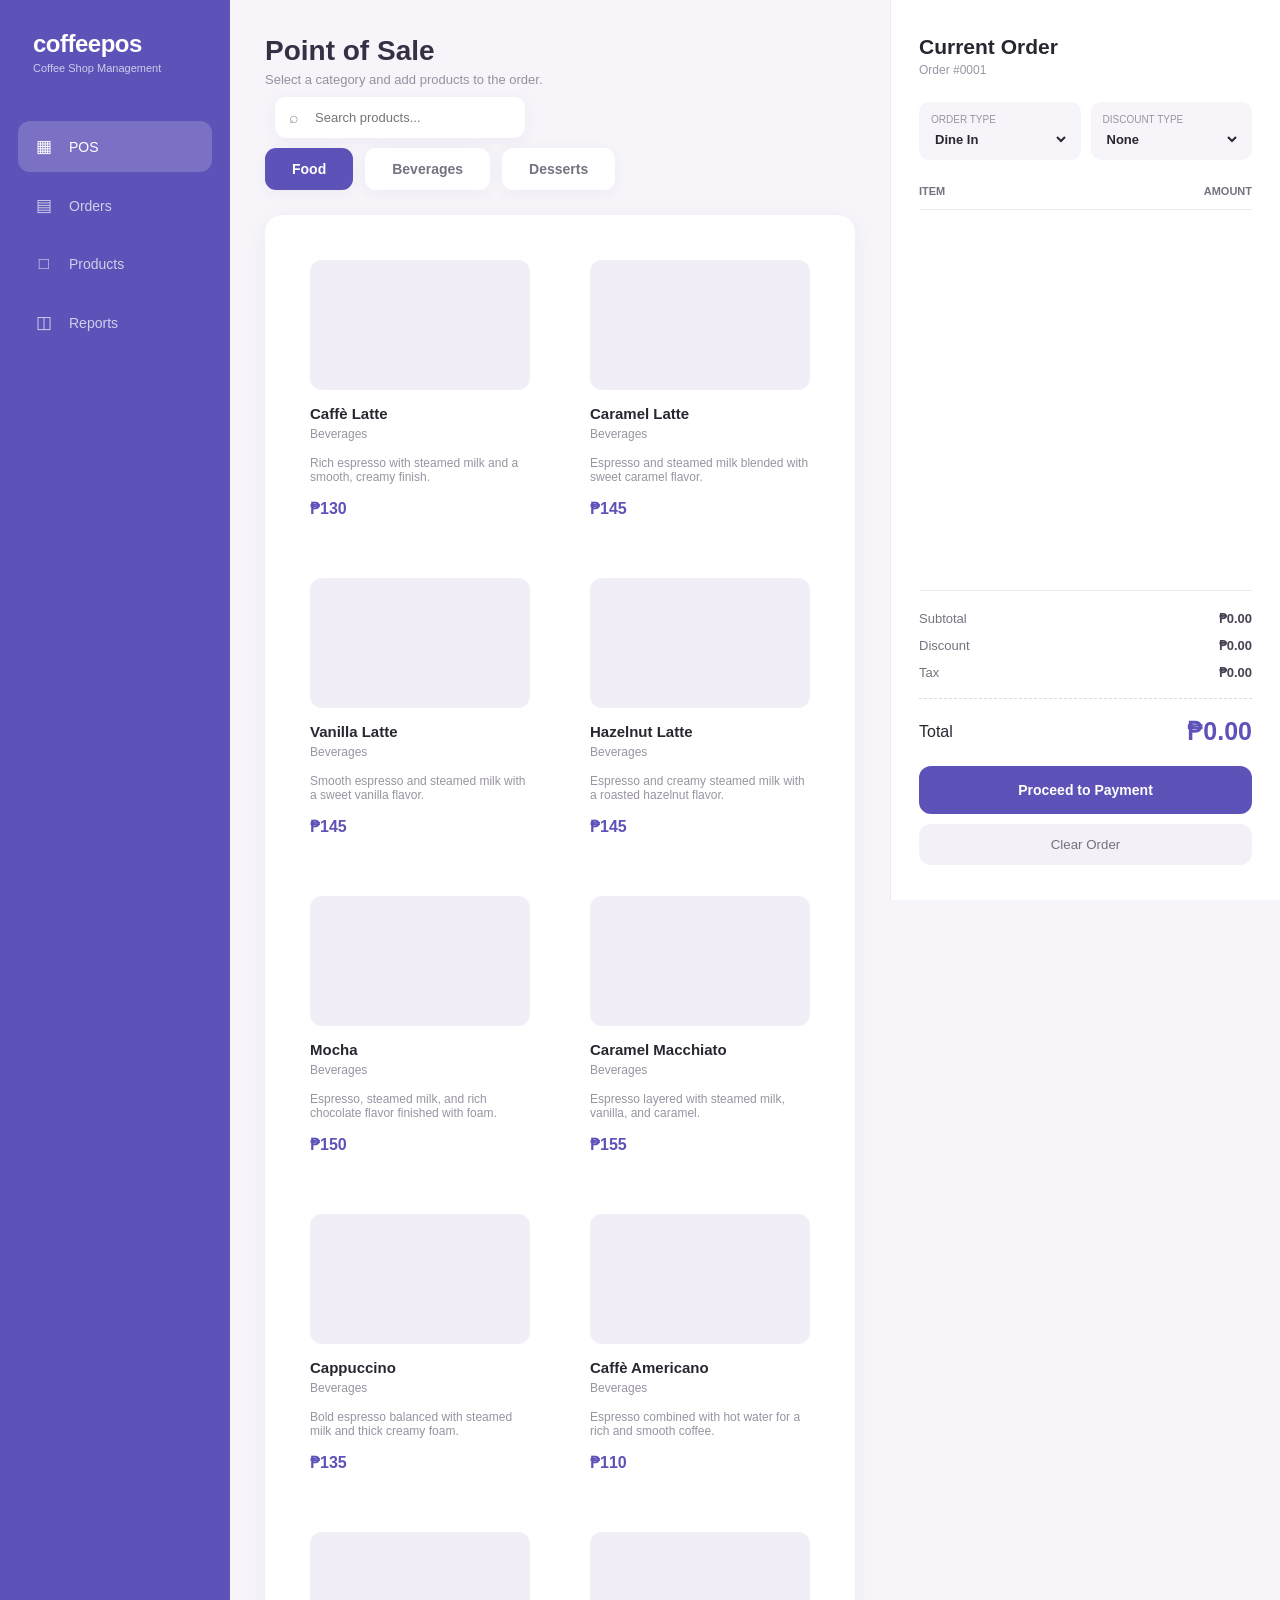
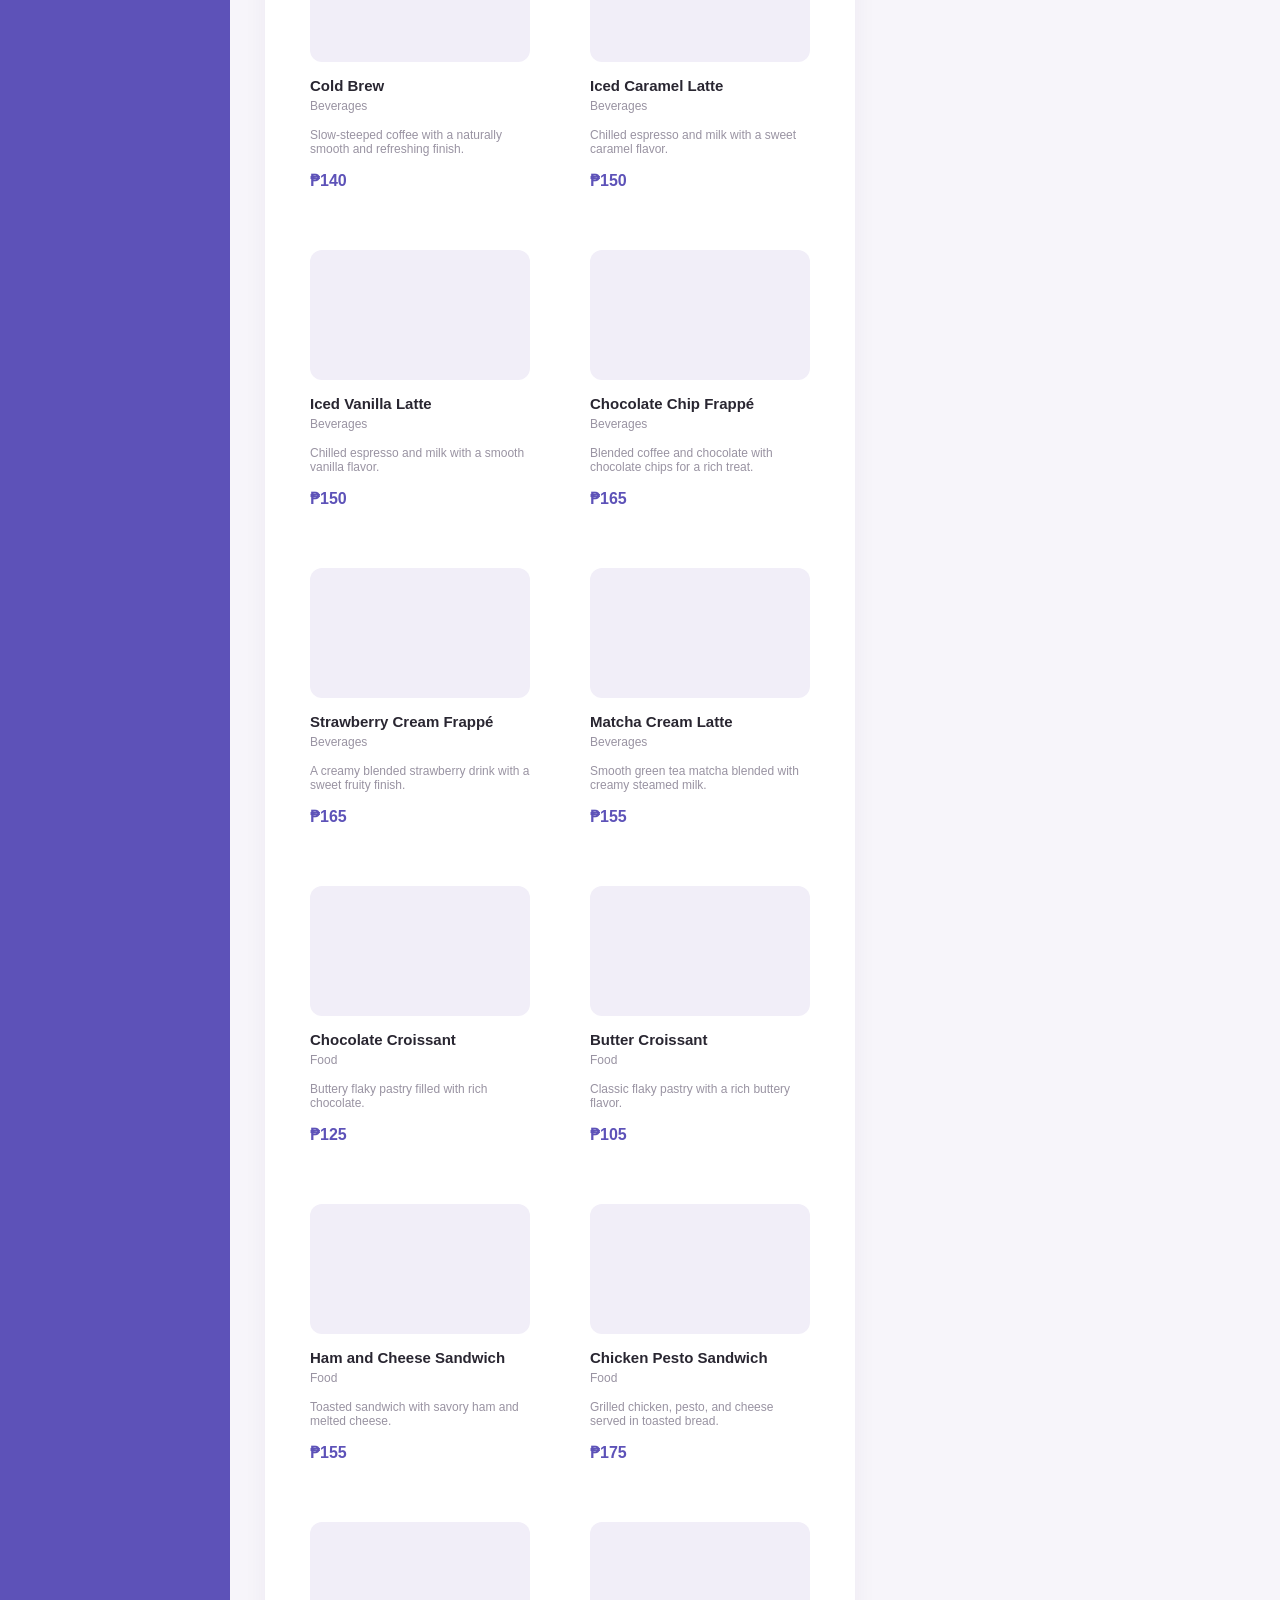
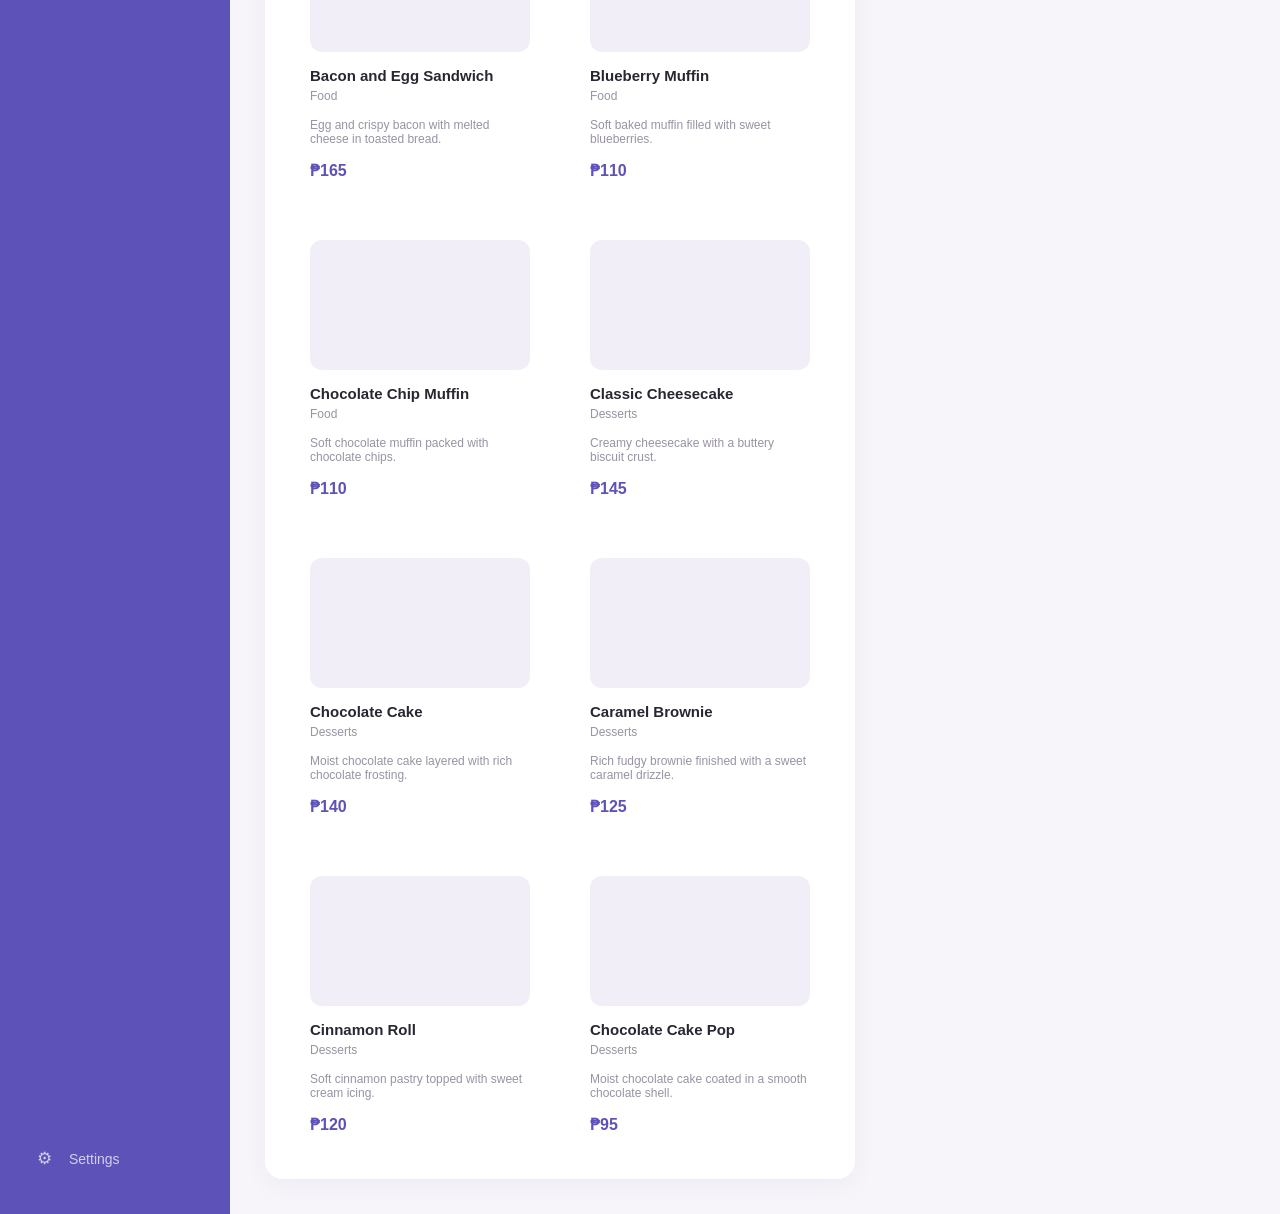
<file: index.html>
<!DOCTYPE html>
<html lang="en">

<head>
    <meta charset="UTF-8">
    <meta name="viewport" content="width=device-width, initial-scale=1.0">
    <title>Coffee Shop POS</title>

    <link rel="stylesheet" href="style.css">
</head>

<body>

    <div class="pos-container">

        <!-- =================================
             LEFT SIDEBAR
        ================================== -->

        <aside class="sidebar">

            <div class="logo">
                <h1>coffeepos</h1>
                <span>Coffee Shop Management</span>
            </div>

            <nav class="nav-menu">

                <a href="index.html" class="nav-item active">
                    <span class="nav-icon">▦</span>
                    <span>POS</span>
                </a>

                <a href="orders.html" class="nav-item ">
                    <span class="nav-icon">▤</span>
                    <span>Orders</span>
                </a>

                <a href="products.html" class="nav-item">
                    <span class="nav-icon">□</span>
                    <span>Products</span>
                </a>

                <a href="reports.html" class="nav-item">
                    <span class="nav-icon">◫</span>
                    <span>Reports</span>
                </a>

            </nav>

            <div class="sidebar-bottom">

                <a href="#" class="nav-item">
                    <span class="nav-icon">⚙</span>
                    <span>Settings</span>
                </a>

            </div>

        </aside>


        <!-- =================================
             MIDDLE PRODUCT SECTION
        ================================== -->

        <main class="pos-products">

            <div class="top-bar">

                <div class="page-title">
                    <h2>Point of Sale</h2>
                    <p>Select a category and add products to the order.</p>
                </div>

                <div class="top-actions">

                    <div class="search-box">
                        <span class="search-icon">⌕</span>
                        <input type="text" id="product-search" placeholder="Search products...">
                    </div>

                </div>

            </div>


            <!-- CATEGORY BUTTONS -->

            <div class="categories">

                <button class="category active" data-category="food">
                    Food
                </button>

                <button class="category" data-category="beverages">
                    Beverages
                </button>

                <button class="category" data-category="desserts">
                    Desserts
                </button>

            </div>


            <!--
                EMPTY PRODUCT CONTAINER

                Your JavaScript can populate this later.

                Example:

                const productList =
                    document.getElementById("product-list");

            -->

            <section class="product-area">

                <div class="product-grid" id="product-grid">

                    <!--
                        PRODUCTS WILL BE INSERTED HERE
                        USING JAVASCRIPT
                    -->

                </div>

            </section>

        </main>


        <!-- =================================
             RIGHT ORDER / TABULATION PANEL
        ================================== -->

        <aside class="order-panel">

            <div class="order-header">

                <div>
                    <h2>Current Order</h2>
                    <span class="order-number">
                        Order #0001
                    </span>
                </div>

            </div>


            <!-- ORDER INFORMATION -->

            <div class="order-info">

                <div class="info-box">
                    <label>Order Type</label>
                    <select id="order-type">
                        <option value="dine-in" selected>Dine In</option>
                        <option value="takeout">Takeout</option>

                    </select>
                </div>

                <div class="info-box">
                    <label>Discount Type</label>
                    <select id="discount-type" onchange="computeSubtotal();">
                        <option value="none" selected>None</option>
                        <option value="pwd">PWD (20%)</option>
                        <option value="senior">Senior Citizen (20%)</option>
                        <option value="student">Student (10%)</option>
                    </select>
                </div>
            </div>


            <!-- ORDER ITEM HEADER -->

            <div class="order-items-title">

                <span>ITEM</span>
                <span>AMOUNT</span>

            </div>


            <!--
                EMPTY CART

                JavaScript can populate this.

                Example:

                <div class="order-item">
                    <div class="item-details">
                        <h4>Caramel Latte</h4>
                        <span>2 × ₱150</span>
                    </div>

                    <div class="item-price">
                        ₱300
                    </div>
                </div>
            -->

            <div id="order-items">

                <!--
                    CART ITEMS WILL APPEAR HERE
                -->

            </div>


            <!-- ORDER CALCULATION -->

            <div class="order-summary">

                <div class="summary-row">
                    <span>Subtotal</span>
                    <span id="subtotal">₱0.00</span>
                </div>

                <div class="summary-row">
                    <span>Discount</span>
                    <span id="discount">₱0.00</span>
                </div>

                <div class="summary-row">
                    <span>Tax</span>
                    <span id="tax">₱0.00</span>
                </div>


                <div class="summary-total">

                    <span>Total</span>

                    <span class="total-price" id="total">
                        ₱0.00
                    </span>

                </div>

            </div>


            <!-- PAYMENT -->

            <button class="payment-button" id="payment-button">
                Proceed to Payment
            </button>

            <button class="clear-button" id="clear-order">
                Clear Order
            </button>

        </aside>

    </div>

</body>
<script src="script.js"></script>

</html>
</file>
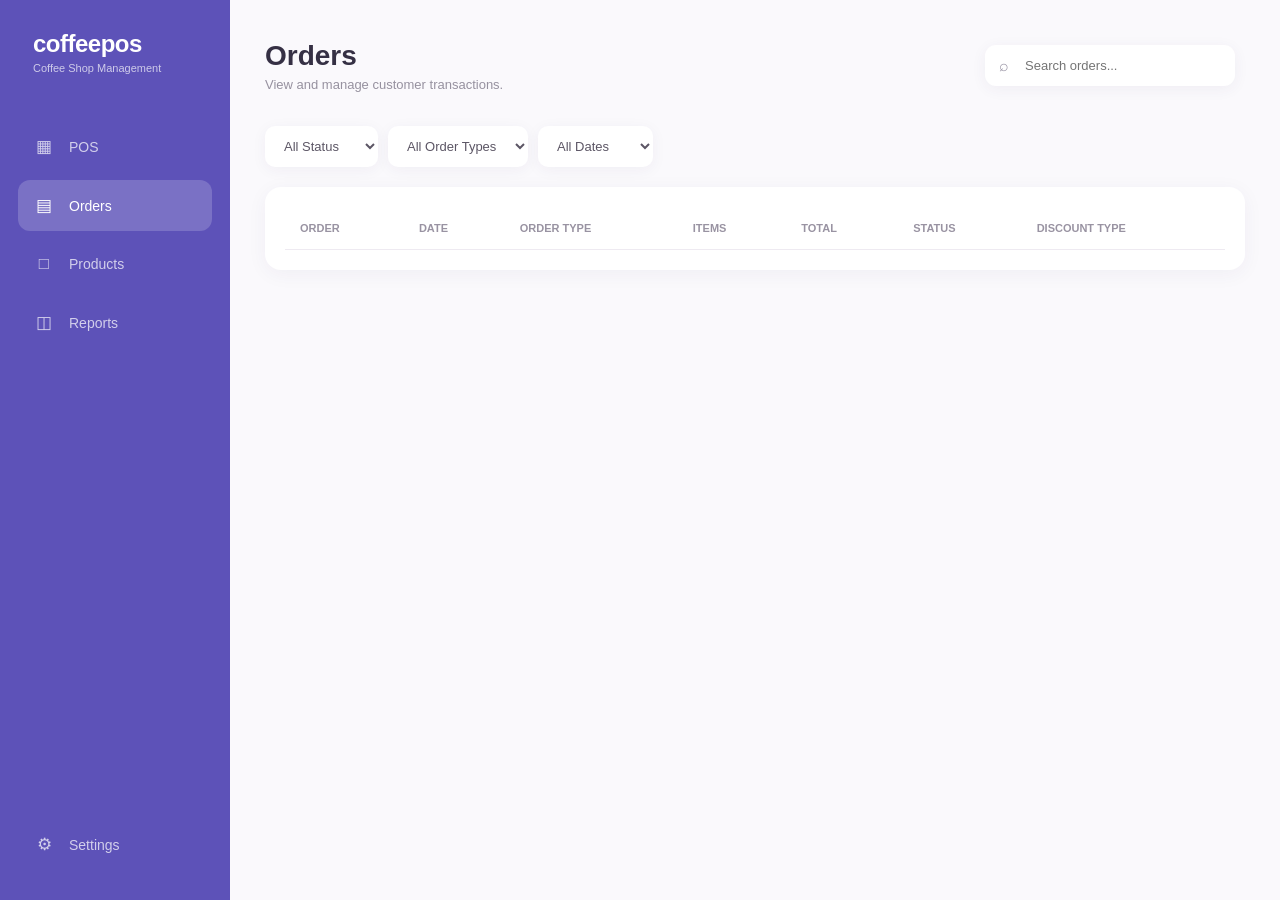
<file: orders.html>
<!DOCTYPE html>
<html lang="en">

<head>
    <meta charset="UTF-8">
    <meta name="viewport" content="width=device-width, initial-scale=1.0">

    <title>Orders - Coffee POS</title>

    <link rel="stylesheet" href="style.css">
</head>

<body>

    <div class="pos-container">

        <!-- SIDEBAR -->

        <aside class="sidebar">

            <div class="logo">
                <h1>coffeepos</h1>
                <span>Coffee Shop Management</span>
            </div>

            <nav class="nav-menu">

                <a href="index.html" class="nav-item">
                    <span class="nav-icon">▦</span>
                    <span>POS</span>
                </a>

                <a href="orders.html" class="nav-item active">
                    <span class="nav-icon">▤</span>
                    <span>Orders</span>
                </a>

                <a href="products.html" class="nav-item">
                    <span class="nav-icon">□</span>
                    <span>Products</span>
                </a>

                <a href="reports.html" class="nav-item">
                    <span class="nav-icon">◫</span>
                    <span>Reports</span>
                </a>

            </nav>

            <div class="sidebar-bottom">

                <a href="#" class="nav-item">
                    <span class="nav-icon">⚙</span>
                    <span>Settings</span>
                </a>

            </div>

        </aside>


        <!-- MAIN CONTENT -->

        <main class="page-content">

            <div class="page-header">

                <div class="page-title">
                    <h2>Orders</h2>
                    <p>View and manage customer transactions.</p>
                </div>

                <div class="search-box">

                    <span class="search-icon">⌕</span>

                    <input type="text" id="order-search" placeholder="Search orders...">

                </div>

            </div>


            <!-- FILTERS -->

            <div class="filters">

                <select class="filter-select" id="order-status-filter">
                    <option value="">All Status</option>
                    <option value="completed">Completed</option>
                    <option value="pending">Pending</option>
                    <option value="cancelled">Cancelled</option>
                </select>

                <select class="filter-select" id="order-type-filter">
                    <option value="">All Order Types</option>
                    <option value="dine-in">Dine In</option>
                    <option value="takeout">Takeout</option>
                </select>

                <select class="filter-select" id="order-date-filter">
                    <option value="">All Dates</option>
                    <option value="today">Today</option>
                    <option value="week">This Week</option>
                    <option value="month">This Month</option>
                </select>

            </div>


            <!-- ORDERS TABLE -->

            <div class="card table-card">

                <table class="data-table">

                    <thead>

                        <tr>
                            <th>Order</th>
                            <th>Date</th>
                            <th>Order Type</th>
                            <th>Items</th>
                            <th>Total</th>
                            <th>Status</th>
                            <th>Discount Type</th>
                            
                        </tr>

                    </thead>

                    <tbody id="orders-table-body">

                        <!--
                        JavaScript can populate orders here.
                    -->

                    </tbody>

                </table>

            </div>

        </main>

    </div>

</body>
<script src="script.js"></script>

</html>
</file>
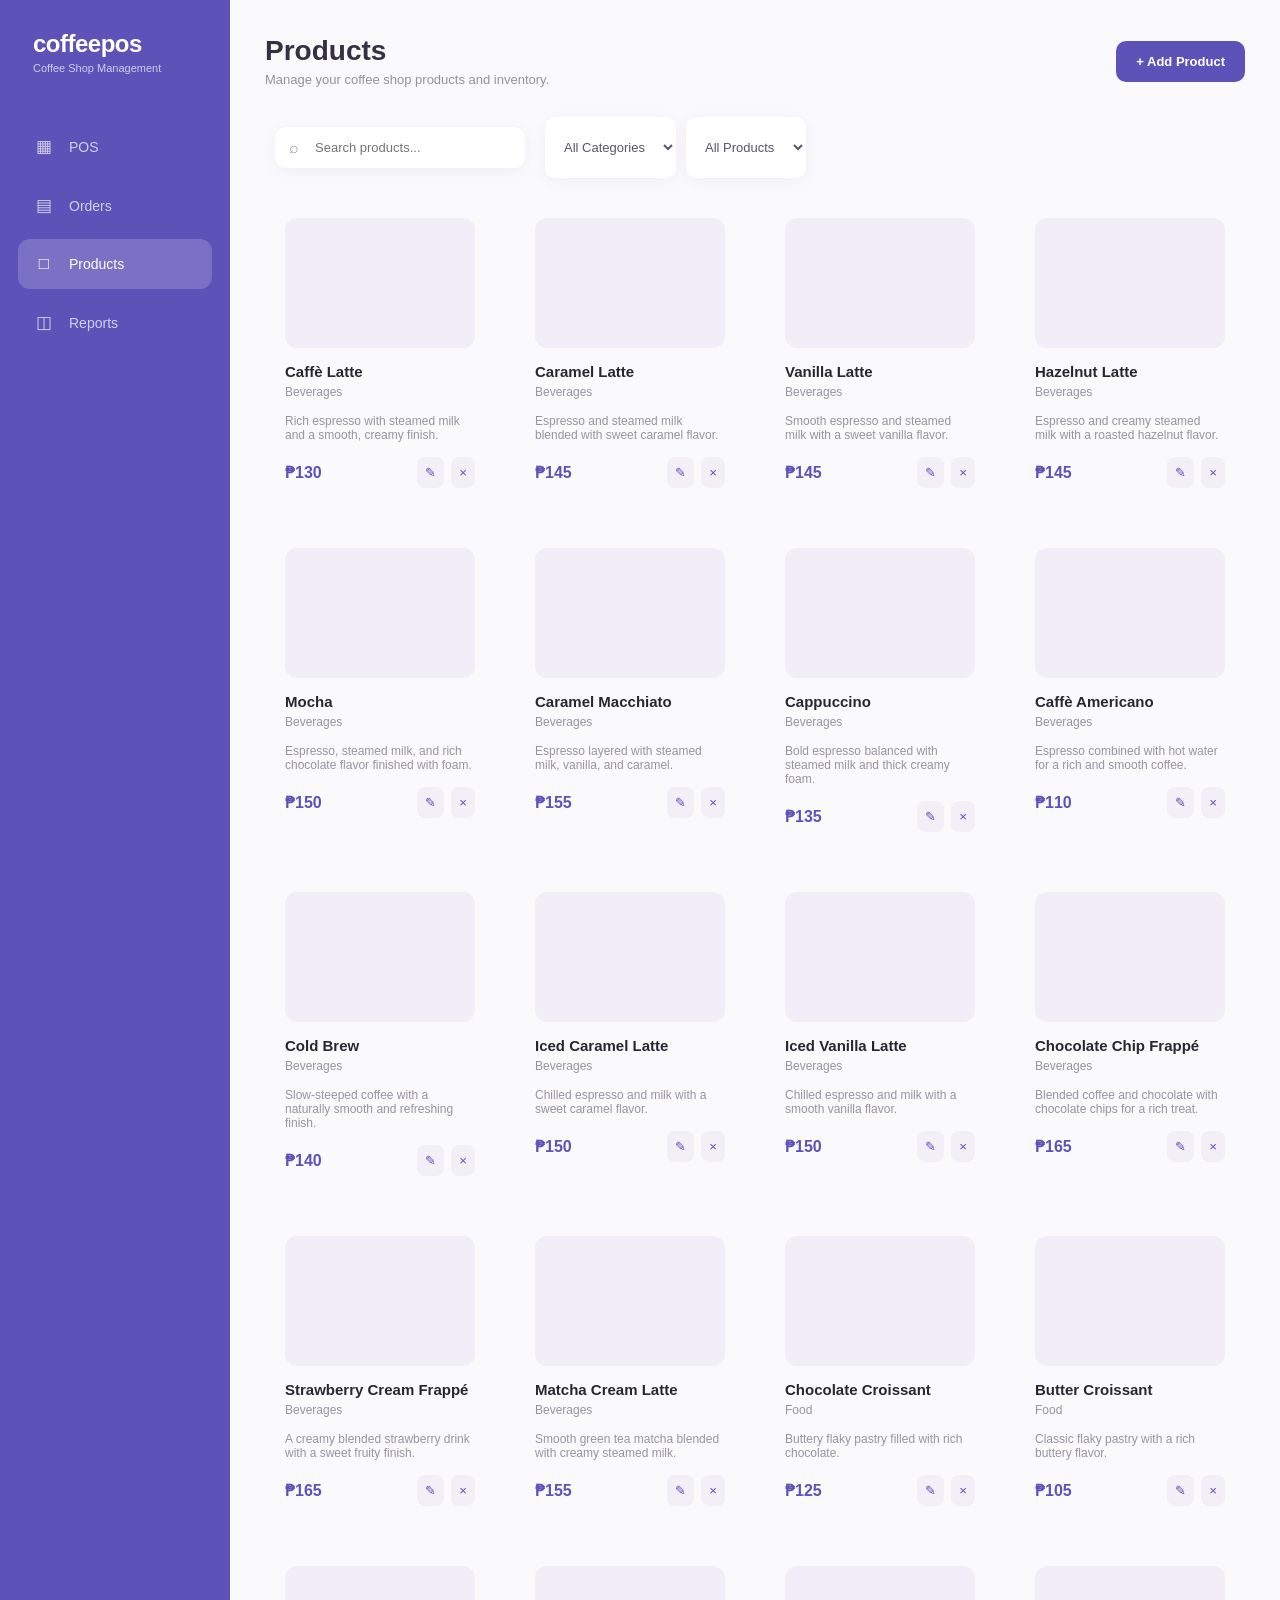
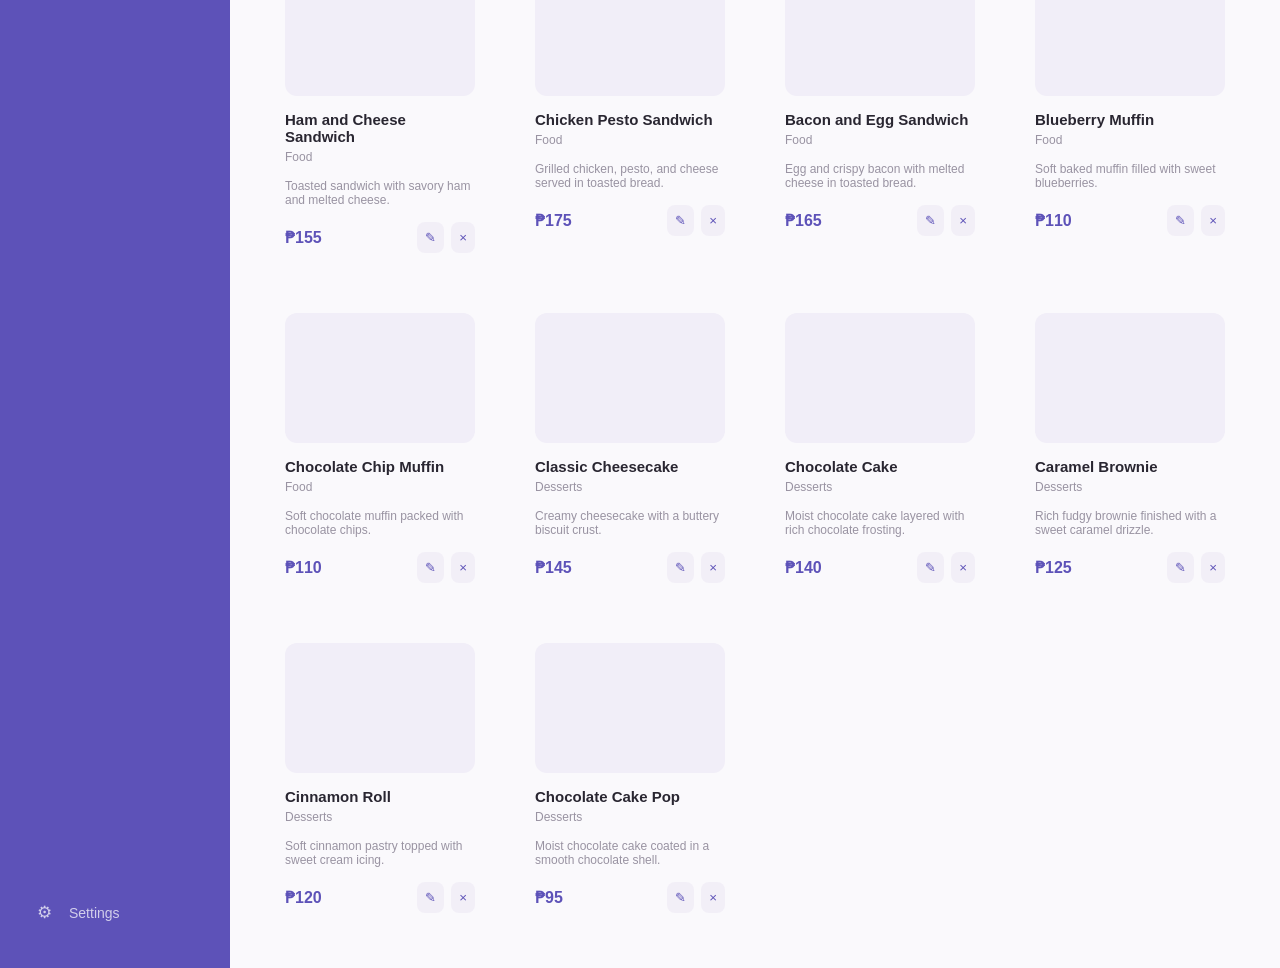
<file: products.html>
<!DOCTYPE html>
<html lang="en">

<head>
    <meta charset="UTF-8">
    <meta name="viewport" content="width=device-width, initial-scale=1.0">

    <title>Products - Coffee POS</title>

    <link rel="stylesheet" href="style.css">
</head>

<body>

    <div class="pos-container">

        <!-- SIDEBAR -->

        <aside class="sidebar">

            <div class="logo">
                <h1>coffeepos</h1>
                <span>Coffee Shop Management</span>
            </div>

            <nav class="nav-menu">

                <a href="index.html" class="nav-item">
                    <span class="nav-icon">▦</span>
                    <span>POS</span>
                </a>

                <a href="orders.html" class="nav-item">
                    <span class="nav-icon">▤</span>
                    <span>Orders</span>
                </a>

                <a href="products.html" class="nav-item active">
                    <span class="nav-icon">□</span>
                    <span>Products</span>
                </a>

                <a href="reports.html" class="nav-item">
                    <span class="nav-icon">◫</span>
                    <span>Reports</span>
                </a>

            </nav>

            <div class="sidebar-bottom">

                <a href="#" class="nav-item">
                    <span class="nav-icon">⚙</span>
                    <span>Settings</span>
                </a>

            </div>

        </aside>


        <!-- MAIN -->

        <main class="page-content">

            <div class="page-header">

                <div class="page-title">
                    <h2>Products</h2>
                    <p>Manage your coffee shop products and inventory.</p>
                </div>

                <button class="primary-button" id="add-product-button" onclick="add_product()">
                    + Add Product
                </button>

            </div>


            <!-- SEARCH + FILTER -->

            <div class="filters">

                <div class="search-box">

                    <span class="search-icon">⌕</span>

                    <input type="text" id="product-search" placeholder="Search products...">

                </div>

                <select class="filter-select" id="product-category-filter">

                    <option value="">All Categories</option>
                    <option value="food">Food</option>
                    <option value="beverages">Beverages</option>
                    <option value="desserts">Desserts</option>

                </select>

                <select class="filter-select" id="product-status-filter">

                    <option value="">All Products</option>
                    <option value="available">Available</option>
                    <option value="unavailable">Unavailable</option>

                </select>

            </div>


            <!-- PRODUCT GRID -->

            <div class="product-grid" id="product-grid">

                <!--
                JavaScript will populate products here.
            -->

            </div>

        </main>

    </div>
    <!-- =========================================
     ADD PRODUCT MODAL
========================================= -->

    <div class="modal-overlay" id="add-product-modal">

        <div class="product-modal">

            <!-- MODAL HEADER -->

            <div class="modal-header">

                <div>
                    <h2>Add Product</h2>
                    <p>Add a new item to your coffee shop menu.</p>
                </div>

                <button type="button" class="modal-close" id="close-product-modal" onclick="add_product()">
                    ×
                </button>

            </div>


            <!-- MODAL FORM -->

            <form id="add-product-form">

                <div class="form-grid">

                    <!-- PRODUCT NAME -->

                    <div class="form-group full-width">

                        <label for="product-name">
                            Product Name
                        </label>

                        <input type="text" id="product-name" name="product_name" placeholder="e.g. Caramel Latte"
                            required>

                    </div>


                    <!-- CATEGORY -->

                    <div class="form-group">

                        <label for="product-category">
                            Category
                        </label>

                        <select id="product-category" name="category" required>

                            <option value="" disabled selected>
                                Select category
                            </option>

                            <option value="food">
                                Food
                            </option>

                            <option value="beverages">
                                Beverages
                            </option>

                            <option value="desserts">
                                Desserts
                            </option>

                        </select>

                    </div>


                    <!-- PRICE -->

                    <div class="form-group">

                        <label for="product-price">
                            Price
                        </label>

                        <input type="number" id="product-price" name="price" min="0" step="0.01" placeholder="₱0.00"
                            required>

                    </div>

                    <!-- DESCRIPTION -->

                    <div class="form-group full-width">

                        <label for="product-description">
                            Description
                        </label>

                        <textarea id="product-description" name="description" rows="4"
                            placeholder="Short description of the product..."></textarea>

                    </div>

                </div>


                <!-- MODAL FOOTER -->

                <div class="modal-footer">

                    <button type="button" class="modal-cancel" id="cancel-product">
                        Cancel
                    </button>

                    <button type="submit" class="primary-button">
                        Add Product
                    </button>

                </div>

            </form>

        </div>

    </div>

</body>
<script src="script.js"></script>



</html>
</file>
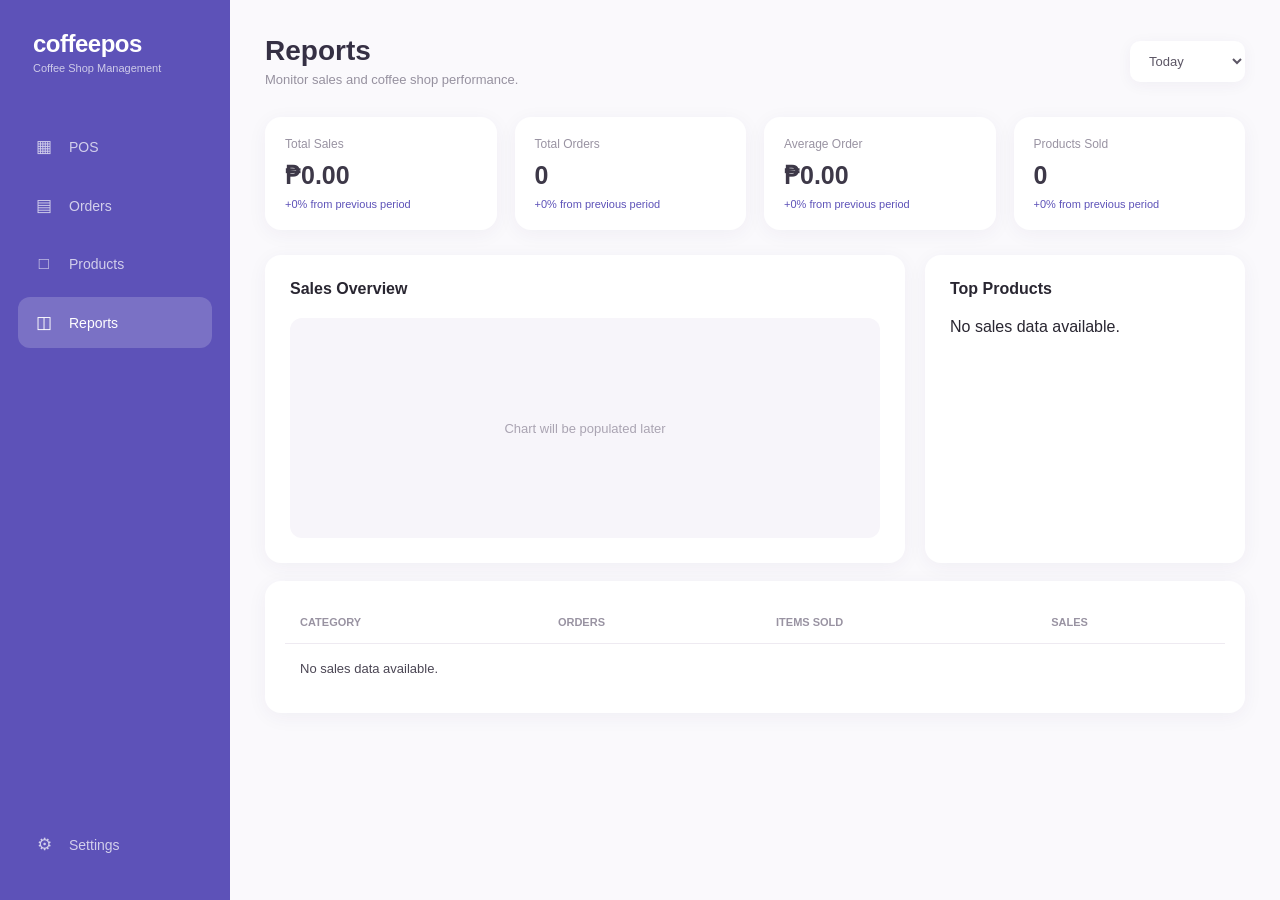
<file: reports.html>
<!DOCTYPE html>
<html lang="en">

<head>
    <meta charset="UTF-8">
    <meta name="viewport" content="width=device-width, initial-scale=1.0">

    <title>Reports - Coffee POS</title>

    <link rel="stylesheet" href="style.css">
</head>

<body>

    <div class="pos-container">

        <!-- SIDEBAR -->

        <aside class="sidebar">

            <div class="logo">
                <h1>coffeepos</h1>
                <span>Coffee Shop Management</span>
            </div>

            <nav class="nav-menu">

                <a href="index.html" class="nav-item">
                    <span class="nav-icon">▦</span>
                    <span>POS</span>
                </a>

                <a href="orders.html" class="nav-item">
                    <span class="nav-icon">▤</span>
                    <span>Orders</span>
                </a>

                <a href="products.html" class="nav-item">
                    <span class="nav-icon">□</span>
                    <span>Products</span>
                </a>

                <a href="reports.html" class="nav-item active">
                    <span class="nav-icon">◫</span>
                    <span>Reports</span>
                </a>

            </nav>

            <div class="sidebar-bottom">

                <a href="#" class="nav-item">
                    <span class="nav-icon">⚙</span>
                    <span>Settings</span>
                </a>

            </div>

        </aside>


        <!-- MAIN -->

        <main class="page-content">

            <div class="page-header">

                <div class="page-title">

                    <h2>Reports</h2>

                    <p>
                        Monitor sales and coffee shop performance.
                    </p>

                </div>

                <select class="filter-select" id="report-period">

                    <option value="today">Today</option>
                    <option value="week">This Week</option>
                    <option value="month">This Month</option>
                    <option value="year">This Year</option>

                </select>

            </div>


            <!-- STATISTICS -->

            <div class="stats-grid">

                <div class="card stat-card">

                    <p>Total Sales</p>

                    <h3 id="total-sales">
                        ₱0.00
                    </h3>

                    <div class="stat-change">
                        +0% from previous period
                    </div>

                </div>


                <div class="card stat-card">

                    <p>Total Orders</p>

                    <h3 id="total-orders">
                        0
                    </h3>

                    <div class="stat-change">
                        +0% from previous period
                    </div>

                </div>


                <div class="card stat-card">

                    <p>Average Order</p>

                    <h3 id="average-order">
                        ₱0.00
                    </h3>

                    <div class="stat-change">
                        +0% from previous period
                    </div>

                </div>


                <div class="card stat-card">

                    <p>Products Sold</p>

                    <h3 id="products-sold">
                        0
                    </h3>

                    <div class="stat-change">
                        +0% from previous period
                    </div>

                </div>

            </div>


            <!-- REPORTS -->

            <div class="report-grid">

                <div class="card report-card">

                    <h3>Sales Overview</h3>

                    <div class="chart-placeholder" id="sales-chart">

                        Chart will be populated later

                    </div>

                </div>


                <div class="card report-card">

                    <h3>Top Products</h3>

                    <div id="top-products">

                        <!--
                        JavaScript can populate
                        top-selling products here.
                    -->

                    </div>

                </div>

            </div>


            <!-- CATEGORY SALES -->

            <br>

            <div class="card table-card">

                <table class="data-table">

                    <thead>

                        <tr>
                            <th>Category</th>
                            <th>Orders</th>
                            <th>Items Sold</th>
                            <th>Sales</th>
                        </tr>

                    </thead>

                    <tbody id="category-report-body">

                        <!--
                        JavaScript will populate
                        category report data.
                    -->

                    </tbody>

                </table>

            </div>

        </main>

    </div>

</body>
<script src="script.js"></script>

</html>
</file>
<file: style.css>
* {
    margin: 0;
    padding: 0;
    box-sizing: border-box;
}

body {
    font-family: Arial, Helvetica, sans-serif;
    background: #f7f5fa;
    color: #292631;
}

button,
input,
select {
    font-family: inherit;
}

button {
    cursor: pointer;
}


/* =========================================
   GLOBAL LAYOUT
========================================= */

.pos-container {
    display: flex;
    width: 100%;
    min-height: 100vh;
}


/* =========================================
   SIDEBAR
========================================= */

.sidebar {
    width: 230px;
    min-height: 100vh;
    background: #5d52b8;
    color: white;
    display: flex;
    flex-direction: column;
    padding: 30px 18px;
    flex-shrink: 0;
}

.logo {
    padding: 0 15px;
    margin-bottom: 45px;
}

.logo h1 {
    font-size: 24px;
    font-weight: 700;
    letter-spacing: -0.5px;
}

.logo span {
    font-size: 11px;
    opacity: 0.7;
}

.nav-menu {
    display: flex;
    flex-direction: column;
    gap: 8px;
}

.nav-item {
    display: flex;
    align-items: center;
    gap: 15px;
    padding: 15px 16px;
    border-radius: 12px;
    color: rgba(255, 255, 255, 0.72);
    text-decoration: none;
    font-size: 14px;
    font-weight: 500;
    transition: 0.2s ease;
}

.nav-item:hover {
    background: rgba(255, 255, 255, 0.12);
    color: white;
}

.nav-item.active {
    background: rgba(255, 255, 255, 0.18);
    color: white;
}

.nav-icon {
    width: 20px;
    text-align: center;
    font-size: 17px;
}

.sidebar-bottom {
    margin-top: auto;
}


/* =========================================
   GENERAL PAGE
========================================= */

.page-content {
    flex: 1;
    min-width: 0;
    padding: 35px;
    background: #faf9fc;
}

.page-header {
    display: flex;
    justify-content: space-between;
    align-items: center;
    margin-bottom: 30px;
}

.page-title h2 {
    font-size: 28px;
    color: #353044;
    margin-bottom: 5px;
}

.page-title p {
    font-size: 13px;
    color: #96919f;
}


/* =========================================
   BUTTONS
========================================= */

.primary-button {
    border: none;
    background: #5d52b8;
    color: white;
    padding: 13px 20px;
    border-radius: 10px;
    font-size: 13px;
    font-weight: 600;
}

.primary-button:hover {
    background: #4d43a2;
}

.secondary-button {
    border: none;
    background: #f0edf6;
    color: #5d52b8;
    padding: 12px 18px;
    border-radius: 10px;
    font-size: 13px;
    font-weight: 600;
}


/* =========================================
   SEARCH
========================================= */

.search-box {
    position: relative;
    margin: 10px;
}

.search-box input {

    width: 250px;
    border: none;
    outline: none;
    background: white;
    padding: 13px 15px 13px 40px;
    border-radius: 11px;
    box-shadow: 0 3px 15px rgba(60, 48, 100, 0.06);
    font-size: 13px;
}

.search-icon {
    position: absolute;
    left: 14px;
    top: 50%;
    transform: translateY(-50%);
    color: #9994a4;
}


/* =========================================
   CARDS
========================================= */

.card {
    background: white;
    border-radius: 16px;
    box-shadow: 0 4px 20px rgba(60, 48, 100, 0.05);
}


/* =========================================
   POS
========================================= */

.pos-products {
    flex: 1;
    padding: 35px;

}

.categories {
    display: flex;
    gap: 12px;
    margin-bottom: 25px;
}

.category {
    border: none;
    background: white;
    color: #777280;
    padding: 13px 27px;
    border-radius: 11px;
    font-size: 14px;
    font-weight: 600;
    box-shadow: 0 3px 15px rgba(60, 48, 100, 0.05);
}

.category:hover {
    background: #f0edff;
    color: #5d52b8;
}

.category.active {
    background: #5d52b8;
    color: white;
}

.product-area {
    min-height: 600px;
    background: white;
    border-radius: 18px;
    padding: 25px;
    box-shadow: 0 5px 25px rgba(60, 48, 100, 0.05);
}

#product-list {
    display: grid;
    grid-template-columns: repeat(auto-fill, minmax(180px, 1fr));
    gap: 20px;
}


/* =========================================
   POS ORDER PANEL
========================================= */

.order-panel {
    width: 390px;
    height: 100vh;
    background: white;
    border-left: 1px solid #eeeaf3;
    padding: 35px 28px;
    position: sticky;
    top: 0;
    align-self: flex-start;
    display: flex;
    flex-direction: column;
}

.order-header {
    display: flex;
    justify-content: space-between;
    margin-bottom: 25px;
}

.order-header h2 {
    font-size: 21px;
}

.order-number {
    display: block;
    font-size: 12px;
    color: #9a95a3;
    margin-top: 4px;
}

.order-info {
    display: flex;
    gap: 10px;
    margin-bottom: 25px;
}

.info-box {
    flex: 1;
    background: #f7f5fa;
    padding: 12px;
    border-radius: 10px;

}

.info-box label {
    display: block;
    font-size: 10px;
    color: #9993a2;
    margin-bottom: 5px;
    text-transform: uppercase;
}

.info-box span {
    font-size: 13px;
    font-weight: 600;
}

.info-box select {
    width: 100%;
    border: none;
    outline: none;
    background: transparent;

    font-family: inherit;
    font-size: 13px;
    font-weight: 600;
    color: #292631;

    cursor: pointer;
}

.order-items-title {
    display: flex;
    justify-content: space-between;
    color: #77717f;
    font-size: 11px;
    font-weight: 600;
    padding-bottom: 12px;
    border-bottom: 1px solid #eeeaf1;
}

#order-items {
    flex: 1;
    overflow-y: auto;
    padding: 10px 0;
}

.order-summary {

    border-top: 1px solid #eeeaf1;
    padding-top: 20px;
}

.summary-row {
    display: flex;
    justify-content: space-between;
    margin-bottom: 12px;
    font-size: 13px;
    color: #77717f;
}

.summary-row span:last-child {
    color: #494353;
    font-weight: 600;
}

.summary-total {
    display: flex;
    justify-content: space-between;
    align-items: center;
    margin-top: 18px;
    padding-top: 18px;
    border-top: 1px dashed #ddd8e5;
}

.total-price {
    font-size: 25px;
    font-weight: 700;
    color: #5d52b8;
}

.payment-button {
    width: 100%;
    border: none;
    background: #5d52b8;
    color: white;
    padding: 16px;
    border-radius: 12px;
    margin-top: 20px;
    font-size: 14px;
    font-weight: 600;
}

.clear-button {
    width: 100%;
    border: none;
    background: #f3f0f8;
    color: #77717f;
    padding: 13px;
    border-radius: 12px;
    margin-top: 10px;
}


/* =========================================
   TABLES
========================================= */

.table-card {
    padding: 20px;
    overflow-x: auto;
}

.data-table {
    width: 100%;
    border-collapse: collapse;
}

.data-table th {
    text-align: left;
    padding: 15px;
    font-size: 11px;
    color: #9993a2;
    text-transform: uppercase;
    border-bottom: 1px solid #eeeaf1;
}

.data-table td {
    padding: 17px 15px;
    font-size: 13px;
    color: #4b4654;
    border-bottom: 1px solid #f1eef4;
}

.data-table tr:last-child td {
    border-bottom: none;
}


/* =========================================
   STATUS BADGES
========================================= */

.status {
    display: inline-block;
    padding: 6px 10px;
    border-radius: 20px;
    font-size: 10px;
    font-weight: 600;
}

.status.completed {
    background: #e9f7ef;
    color: #3a9561;
}

.status.pending {
    background: #fff5df;
    color: #c58b25;
}

.status.cancelled {
    background: #fceaea;
    color: #c65b5b;
}

.status.active {
    background: #eeeaff;
    color: #5d52b8;
}


/* =========================================
   FILTERS
========================================= */

.filters {
    display: flex;
    gap: 10px;
    margin-bottom: 20px;
}

.filter-select {
    border: none;
    outline: none;
    background: white;
    padding: 12px 15px;
    border-radius: 10px;
    font-size: 13px;
    color: #5c5665;
    box-shadow: 0 3px 15px rgba(60, 48, 100, 0.05);
}


/* =========================================
   PRODUCTS PAGE
========================================= */
/* =========================================
   ADD PRODUCT MODAL
========================================= */

.modal-overlay {
    position: fixed;
    inset: 0;
    z-index: 1000;

    display: flex;
    justify-content: center;
    align-items: center;

    background: #231e3273;

    padding: 20px;

    /* Change to flex when opening with JS */
    display: none;
}


/* =========================================
   MODAL CONTAINER
========================================= */

.product-modal {
    width: 100%;
    max-width: 600px;

    background: white;

    border-radius: 18px;

    box-shadow:
        0 20px 60px rgba(40, 30, 70, 0.18);

    overflow: hidden;
}


/* =========================================
   MODAL HEADER
========================================= */

.modal-header {
    display: flex;
    justify-content: space-between;
    align-items: flex-start;

    padding: 25px 28px;

    border-bottom: 1px solid #eeeaf3;
}

.modal-header h2 {
    font-size: 21px;
    color: #353044;

    margin-bottom: 5px;
}

.modal-header p {
    font-size: 12px;
    color: #9993a2;
}


/* =========================================
   CLOSE BUTTON
========================================= */

.modal-close {
    width: 34px;
    height: 34px;

    border: none;
    border-radius: 9px;

    background: #f3f0f8;
    color: #77717f;

    font-size: 22px;
    line-height: 1;

    display: flex;
    justify-content: center;
    align-items: center;
}

.modal-close:hover {
    background: #ebe7f1;
    color: #4f485b;
}


/* =========================================
   FORM
========================================= */

#add-product-form {
    padding: 25px 28px 28px;
}

.form-grid {
    display: grid;

    grid-template-columns: 1fr 1fr;

    gap: 20px;
}

.form-group {
    display: flex;
    flex-direction: column;
}

.form-group.full-width {
    grid-column: 1 / -1;
}

.form-group label {
    font-size: 12px;

    font-weight: 600;

    color: #514b5b;

    margin-bottom: 8px;
}

.form-group input,
.form-group select,
.form-group textarea {

    width: 100%;

    border: 1px solid #e5e1eb;

    outline: none;

    background: #faf9fc;

    color: #494353;

    border-radius: 10px;

    padding: 12px 13px;

    font-size: 13px;

    transition: 0.2s ease;
}

.form-group input::placeholder,
.form-group textarea::placeholder {
    color: #aaa5b1;
}

.form-group input:focus,
.form-group select:focus,
.form-group textarea:focus {

    border-color: #5d52b8;

    background: white;

    box-shadow:
        0 0 0 3px rgba(93, 82, 184, 0.08);
}

.form-group textarea {
    resize: vertical;
    min-height: 90px;
}


/* =========================================
   MODAL FOOTER
========================================= */

.modal-footer {

    display: flex;
    justify-content: flex-end;
    align-items: center;

    gap: 10px;

    margin-top: 25px;

    padding-top: 20px;

    border-top: 1px solid #eeeaf3;
}

.modal-cancel {

    border: none;

    background: #f3f0f8;

    color: #77717f;

    padding: 13px 20px;

    border-radius: 10px;

    font-size: 13px;

    font-weight: 600;
}

.modal-cancel:hover {
    background: #ebe7f1;
}


/* =========================================
   RESPONSIVE MODAL
========================================= */

@media (max-width: 600px) {

    .product-modal {
        max-height: 90vh;
        overflow-y: auto;
    }

    .form-grid {
        grid-template-columns: 1fr;
    }

    .form-group.full-width {
        grid-column: auto;
    }

    .modal-footer {
        flex-direction: column-reverse;
    }

    .modal-footer button {
        width: 100%;
    }
}

.product-grid {
    display: grid;
    grid-template-columns: repeat(auto-fill, minmax(210px, 1fr));
    gap: 20px;
}

.product-admin-card {
    padding: 20px;
}

.product-image-placeholder {
    height: 130px;
    border-radius: 12px;
    background: #f1eef8;
    margin-bottom: 15px;
}

.product-admin-card h3 {
    font-size: 15px;
    margin-bottom: 5px;
}

.product-admin-card p {
    font-size: 12px;
    color: #9993a2;
    margin-bottom: 15px;
}

.product-admin-footer {
    display: flex;
    justify-content: space-between;
    align-items: center;
}

.product-price {
    color: #5d52b8;
    font-size: 16px;
    font-weight: 700;
}

.product-actions {
    display: flex;
    gap: 7px;
}

.icon-button {
    border: none;
    background: #f2eff7;
    padding: 8px;
    border-radius: 8px;
    color: #5d52b8;
}


/* =========================================
   REPORTS
========================================= */

.stats-grid {
    display: grid;
    grid-template-columns: repeat(4, 1fr);
    gap: 18px;
    margin-bottom: 25px;
}

.stat-card {
    padding: 20px;
}

.stat-card p {
    color: #9993a2;
    font-size: 12px;
    margin-bottom: 10px;
}

.stat-card h3 {
    font-size: 25px;
    color: #3d3848;
}

.stat-change {
    font-size: 11px;
    margin-top: 8px;
    color: #5d52b8;
}

.report-grid {
    display: grid;
    grid-template-columns: 2fr 1fr;
    gap: 20px;
}

.report-card {
    padding: 25px;
    min-height: 300px;
}

.report-card h3 {
    font-size: 16px;
    margin-bottom: 20px;
}

.chart-placeholder {
    height: 220px;
    background: #f7f5fa;
    border-radius: 12px;
    display: flex;
    justify-content: center;
    align-items: center;
    color: #aaa4b2;
    font-size: 13px;
}


/* =========================================
   RESPONSIVE
========================================= */

@media (max-width: 1100px) {

    .sidebar {
        width: 190px;
    }

    .order-panel {
        width: 330px;
    }

    .page-content,
    .pos-products {
        padding: 25px;
    }

    .stats-grid {
        grid-template-columns: repeat(2, 1fr);
    }
}


@media (max-width: 850px) {

    .pos-container {
        flex-direction: column;
    }

    .sidebar {
        width: 100%;
        min-height: auto;
        padding: 15px;
    }

    .logo {
        margin-bottom: 15px;
    }

    .nav-menu {
        flex-direction: row;
    }

    .nav-item {
        flex: 1;
        justify-content: center;
    }

    .sidebar-bottom {
        display: none;
    }

    .order-panel {
        width: 100%;
        min-height: 500px;
    }

    .report-grid {
        grid-template-columns: 1fr;
    }
}

/* =========================================
   RESPONSIVE
========================================= */

/* TABLET / SMALL DESKTOP */
@media (max-width: 1100px) {

    .sidebar {
        width: 190px;
    }

    .order-panel {
        width: 330px;
    }

    .page-content,
    .pos-products {
        padding: 25px;
    }

    .stats-grid {
        grid-template-columns: repeat(2, 1fr);
    }

}


/* =========================================
   TABLET
========================================= */

@media (max-width: 850px) {

    .pos-container {
        flex-direction: column;
    }

    /* -----------------------------
       SIDEBAR
    ----------------------------- */

    .sidebar {
        width: 100%;
        min-height: auto;

        padding: 12px;

        flex-direction: row;
        align-items: center;

        position: sticky;
        top: 0;
        z-index: 100;
    }

    .logo {
        padding: 0 10px;
        margin: 0;
        flex-shrink: 0;
    }

    .logo h1 {
        font-size: 20px;
    }

    .logo span {
        display: none;
    }

    .nav-menu {
        flex: 1;

        display: flex;
        flex-direction: row;

        gap: 5px;

        overflow-x: auto;
    }

    .nav-item {
        flex: 1;

        min-width: 80px;

        justify-content: center;

        padding: 11px 8px;

        font-size: 12px;

        gap: 5px;
    }

    .nav-icon {
        font-size: 15px;
    }

    .sidebar-bottom {
        display: none;
    }


    /* -----------------------------
       GENERAL PAGE
    ----------------------------- */

    .page-content {
        width: 100%;
        padding: 20px;
    }

    .page-header {
        gap: 15px;
    }


    /* -----------------------------
       POS
    ----------------------------- */

    .pos-products {
        width: 100%;
        padding: 20px;
    }

    .categories {
        overflow-x: auto;
        padding-bottom: 5px;
    }

    .category {
        flex-shrink: 0;
        padding: 12px 20px;
    }

    .product-area {
        min-height: auto;
        padding: 18px;
    }

    #product-list {
        grid-template-columns: repeat(2, 1fr);
        gap: 12px;
    }


    /* -----------------------------
       ORDER PANEL
    ----------------------------- */
    .order-panel {
        width: 100%;
        min-height: 450px;

        border-left: none;
        border-top: 1px solid #eeeaf3;

        padding: 25px 20px;

        position: static;
    }

    #order-items {
        max-height: 300px;
    }


    /* -----------------------------
       PRODUCTS PAGE
    ----------------------------- */

    .product-grid {
        grid-template-columns: repeat(2, 1fr);
        gap: 12px;
    }

    .product-admin-card {
        padding: 15px;
    }

    .product-image-placeholder {
        height: 110px;
    }


    /* -----------------------------
       REPORTS
    ----------------------------- */

    .report-grid {
        grid-template-columns: 1fr;
    }

}


/* =========================================
   MOBILE PHONE
========================================= */

@media (max-width: 600px) {

    /* -----------------------------
       GLOBAL
    ----------------------------- */

    body {
        font-size: 14px;
    }

    .pos-container {
        width: 100%;
    }


    /* -----------------------------
       MOBILE NAVIGATION
    ----------------------------- */

    .sidebar {
        padding: 10px;

        gap: 8px;
    }

    .logo {
        padding: 0 5px;
    }

    .logo h1 {
        font-size: 17px;
    }

    .nav-menu {
        gap: 3px;
    }

    .nav-item {
        min-width: 65px;

        padding: 9px 5px;

        flex-direction: column;

        gap: 3px;

        border-radius: 9px;

        font-size: 10px;
    }

    .nav-icon {
        font-size: 15px;
    }


    /* -----------------------------
       PAGE HEADER
    ----------------------------- */

    .page-content {
        padding: 15px;
    }

    .page-header {
        flex-direction: column;
        align-items: stretch;

        margin-bottom: 20px;
    }

    .page-title h2 {
        font-size: 23px;
    }

    .page-title p {
        font-size: 12px;
    }


    /* -----------------------------
       SEARCH
    ----------------------------- */

    .search-box {
        width: 100%;
        margin: 5px 0 0;
    }

    .search-box input {
        width: 100%;
    }


    /* -----------------------------
       FILTERS
    ----------------------------- */

    .filters {
        display: grid;
        grid-template-columns: 1fr;

        gap: 8px;
    }

    .filter-select {
        width: 100%;
    }


    /* -----------------------------
       POS PRODUCTS
    ----------------------------- */

    .pos-products {
        padding: 15px;
    }

    .categories {
        gap: 8px;
        margin-bottom: 15px;
    }

    .category {
        padding: 10px 16px;
        font-size: 12px;
    }

    .product-area {
        padding: 12px;
        border-radius: 14px;
    }

    #product-list {
        grid-template-columns: repeat(2, minmax(0, 1fr));
        gap: 10px;
    }


    /* -----------------------------
       PRODUCT CARDS
    ----------------------------- */

    .product-admin-card {
        padding: 12px;
    }

    .product-image-placeholder {
        height: 90px;

        margin-bottom: 10px;
    }

    .product-admin-card h3 {
        font-size: 13px;
        line-height: 1.3;
    }

    .product-admin-card p {
        font-size: 11px;
        margin-bottom: 8px;
    }

    .product-price {
        font-size: 14px;
    }

    .icon-button {
        padding: 7px;
    }


    /* -----------------------------
       ORDER PANEL
    ----------------------------- */

    /* -----------------------------
   MOBILE ORDER PANEL
----------------------------- */

    @media (max-width: 600px) {
        .order-panel {
            position: fixed;
            top: auto;
            left: 0;
            right: 0;
            bottom: 0;

            width: 100%;
            height: 12vh;
            min-height: 0;

            background: white;
            border: none;
            border-radius: 40px 40px 0 0;

            padding: 20px 20px 20px;

            z-index: 500;

            box-shadow:
                0 -8px 30px rgba(60, 48, 100, 0.12);

            overflow: hidden;

            transition: height 0.3s ease;
        }

        .order-panel.expanded {
            height: 72vh;
        }

        #order-items {
            max-height: none;
            flex: 1;
            overflow-y: auto;
            min-height: 0;
            padding: 10px 0;
        }

        .order-summary {
            flex-shrink: 0;
            background: white;
        }

        .summary-row {
            font-size: 12px;
        }

        .total-price {
            font-size: 22px;
        }

        .payment-button {
            padding: 15px;
        }
    }

    /* -----------------------------
       TABLE
    ----------------------------- */

    .table-card {
        padding: 10px;

        overflow-x: auto;
    }

    .data-table {
        min-width: 700px;
    }

    .data-table th {
        padding: 12px 10px;
    }

    .data-table td {
        padding: 13px 10px;
    }


    /* -----------------------------
       REPORTS
    ----------------------------- */

    .stats-grid {
        grid-template-columns: 1fr 1fr;
        gap: 10px;
    }

    .stat-card {
        padding: 15px;
    }

    .stat-card p {
        font-size: 10px;
    }

    .stat-card h3 {
        font-size: 20px;
    }

    .report-card {
        padding: 18px;
    }


    /* -----------------------------
       MODAL
    ----------------------------- */

    .modal-overlay {
        padding: 10px;
    }

    .product-modal {
        width: 100%;
        max-height: 90vh;

        border-radius: 14px;
    }

    .modal-header {
        padding: 18px;
    }

    .modal-header h2 {
        font-size: 18px;
    }

    #add-product-form {
        padding: 18px;
    }

    .form-grid {
        grid-template-columns: 1fr;
        gap: 15px;
    }

    .form-group.full-width {
        grid-column: auto;
    }

    .modal-footer {
        flex-direction: column-reverse;

        margin-top: 18px;
    }

    .modal-footer button {
        width: 100%;
    }

}


/* =========================================
   VERY SMALL PHONES
========================================= */

@media (max-width: 380px) {

    .logo h1 {
        font-size: 15px;
    }

    .nav-item {
        min-width: 55px;
        font-size: 9px;
    }

    .nav-icon {
        font-size: 13px;
    }

    #product-list {
        gap: 8px;
    }

    .product-admin-card {
        padding: 10px;
    }

    .product-image-placeholder {
        height: 75px;
    }

    .product-admin-card h3 {
        font-size: 12px;
    }

    .product-admin-card p {
        font-size: 10px;
    }

    .product-price {
        font-size: 13px;
    }

}
</file>
